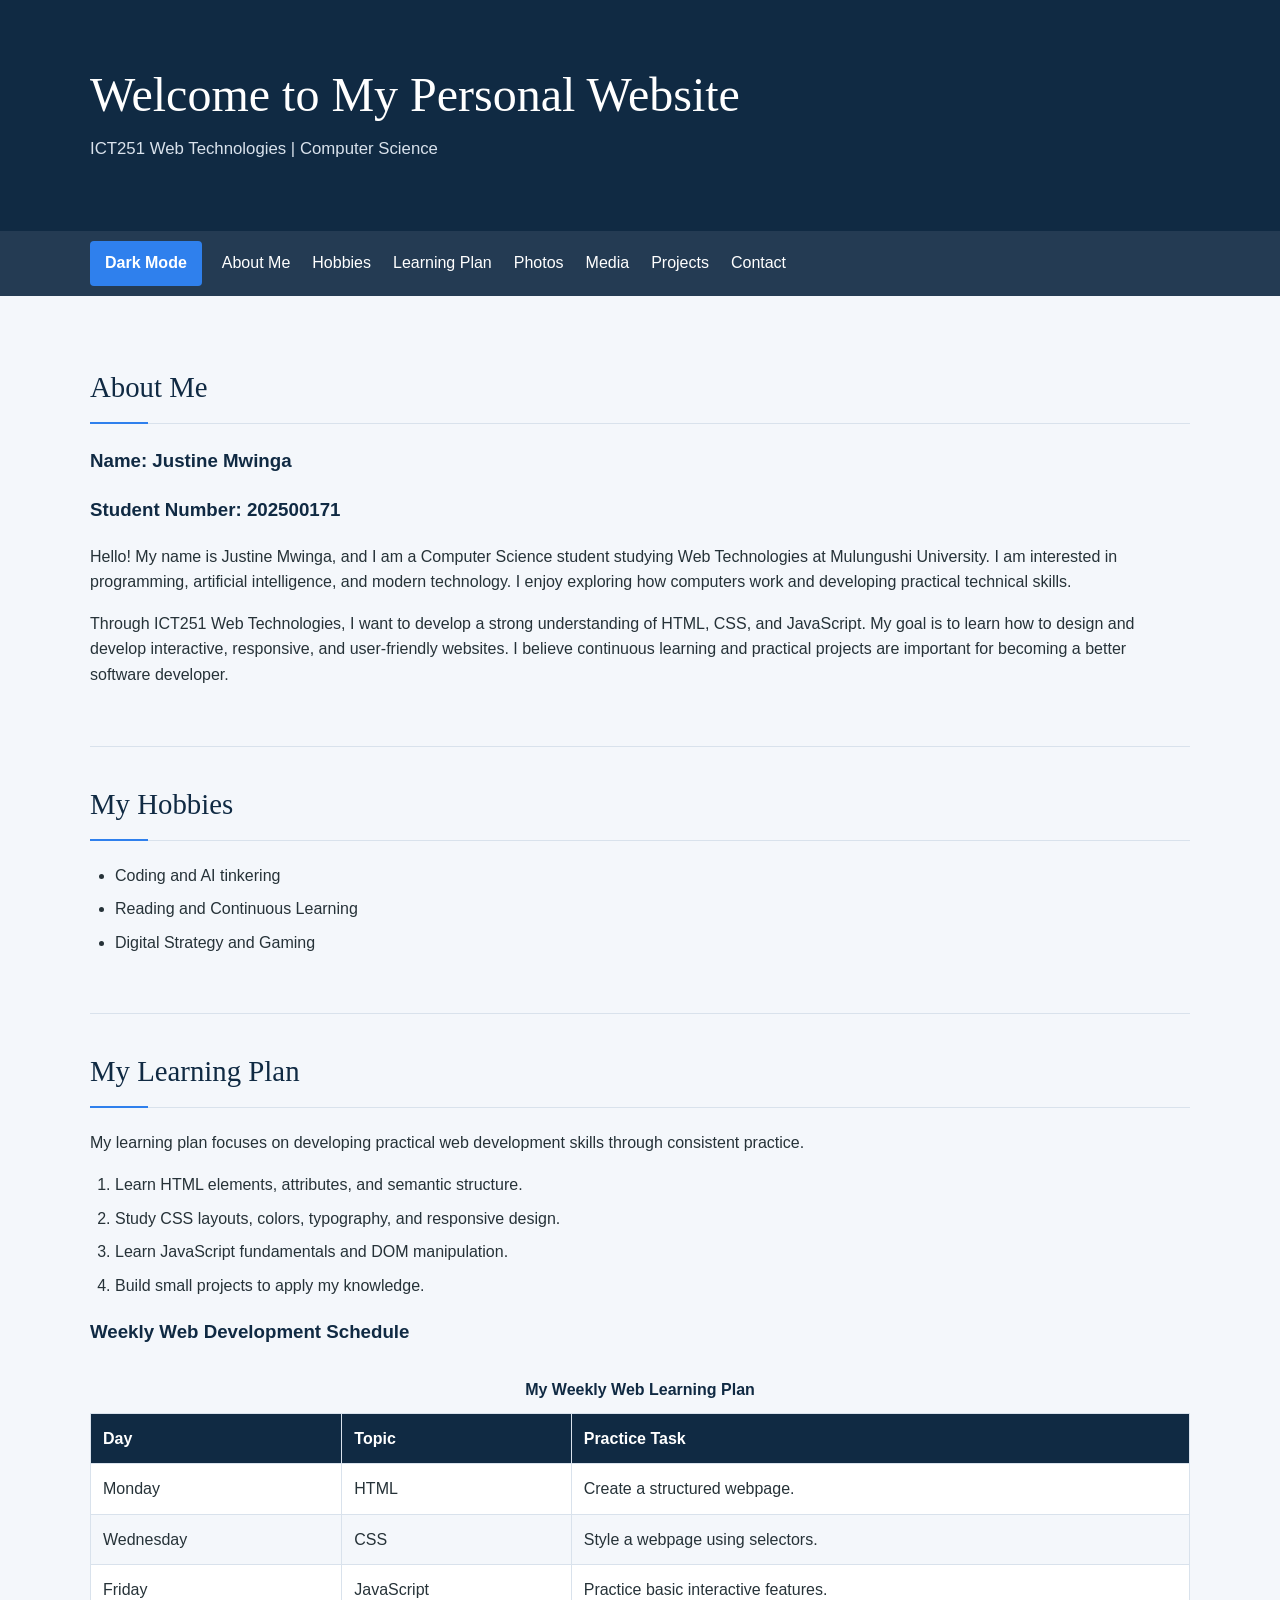
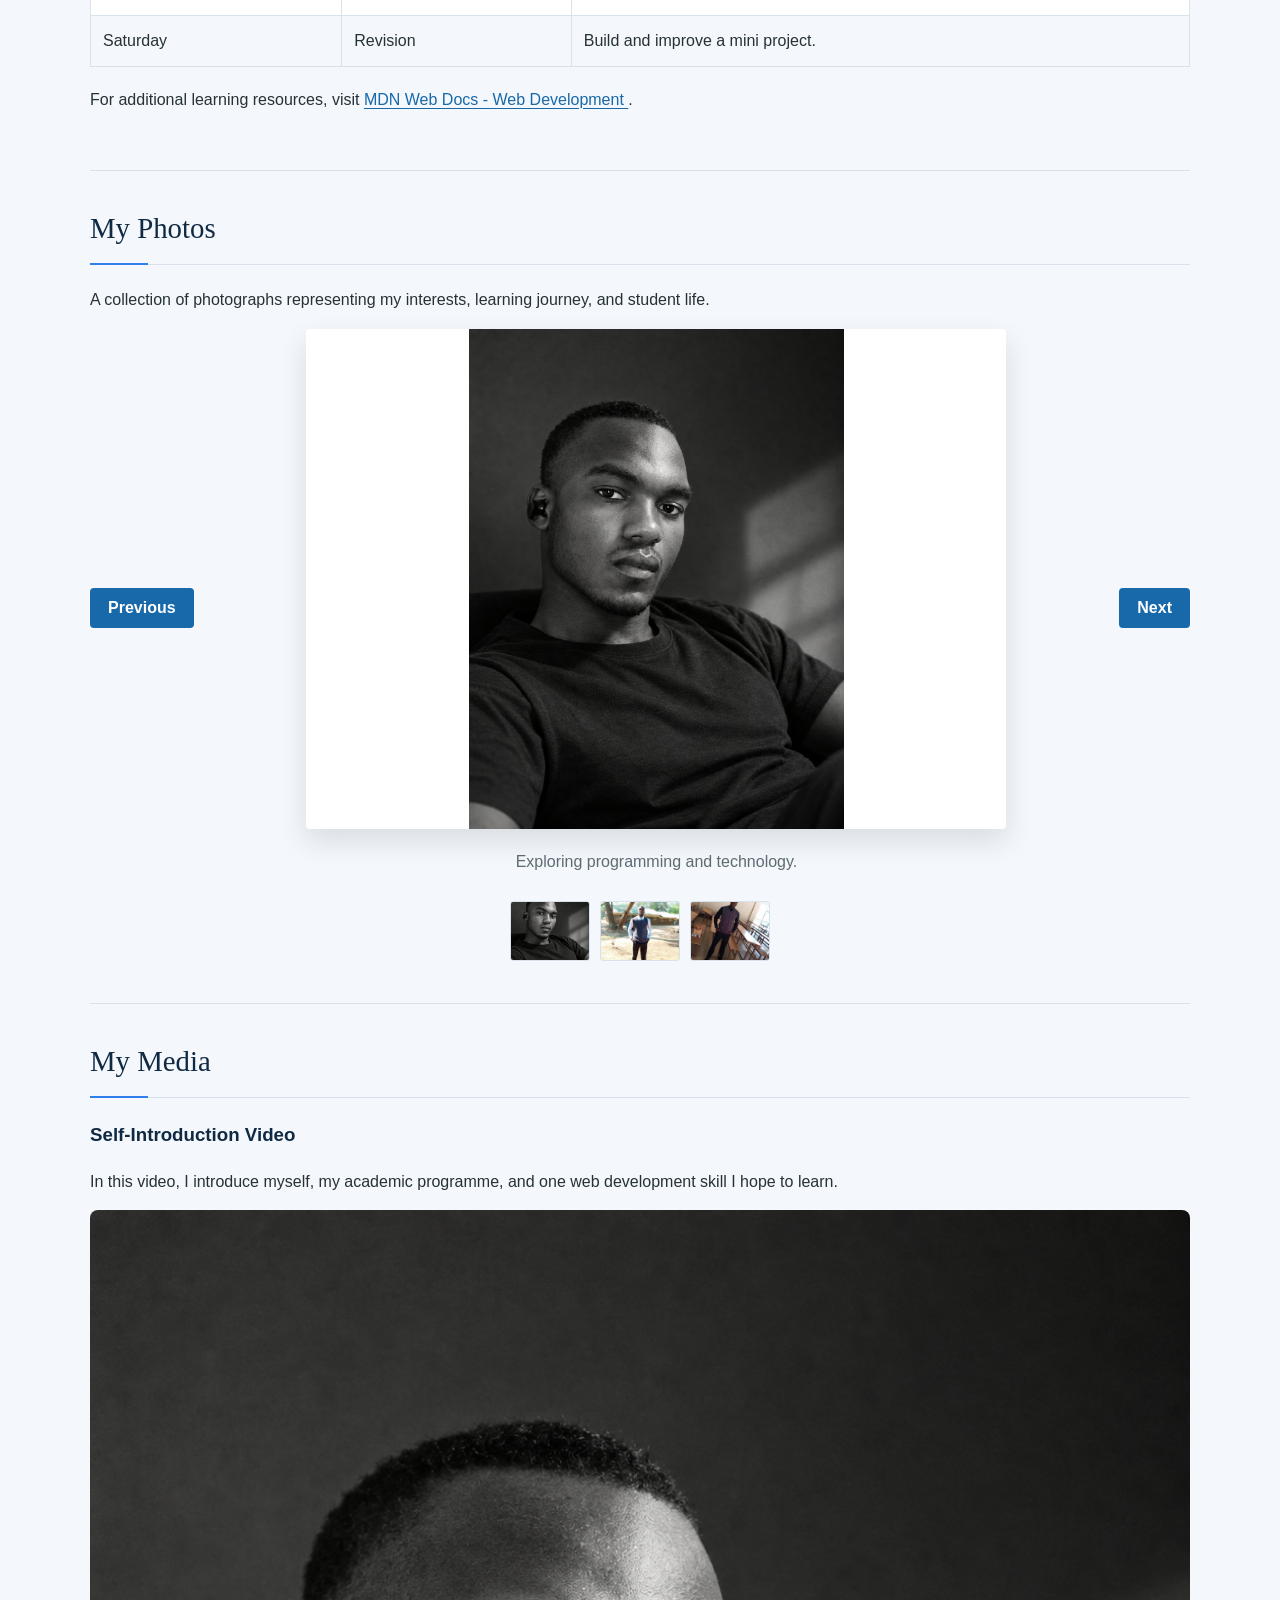
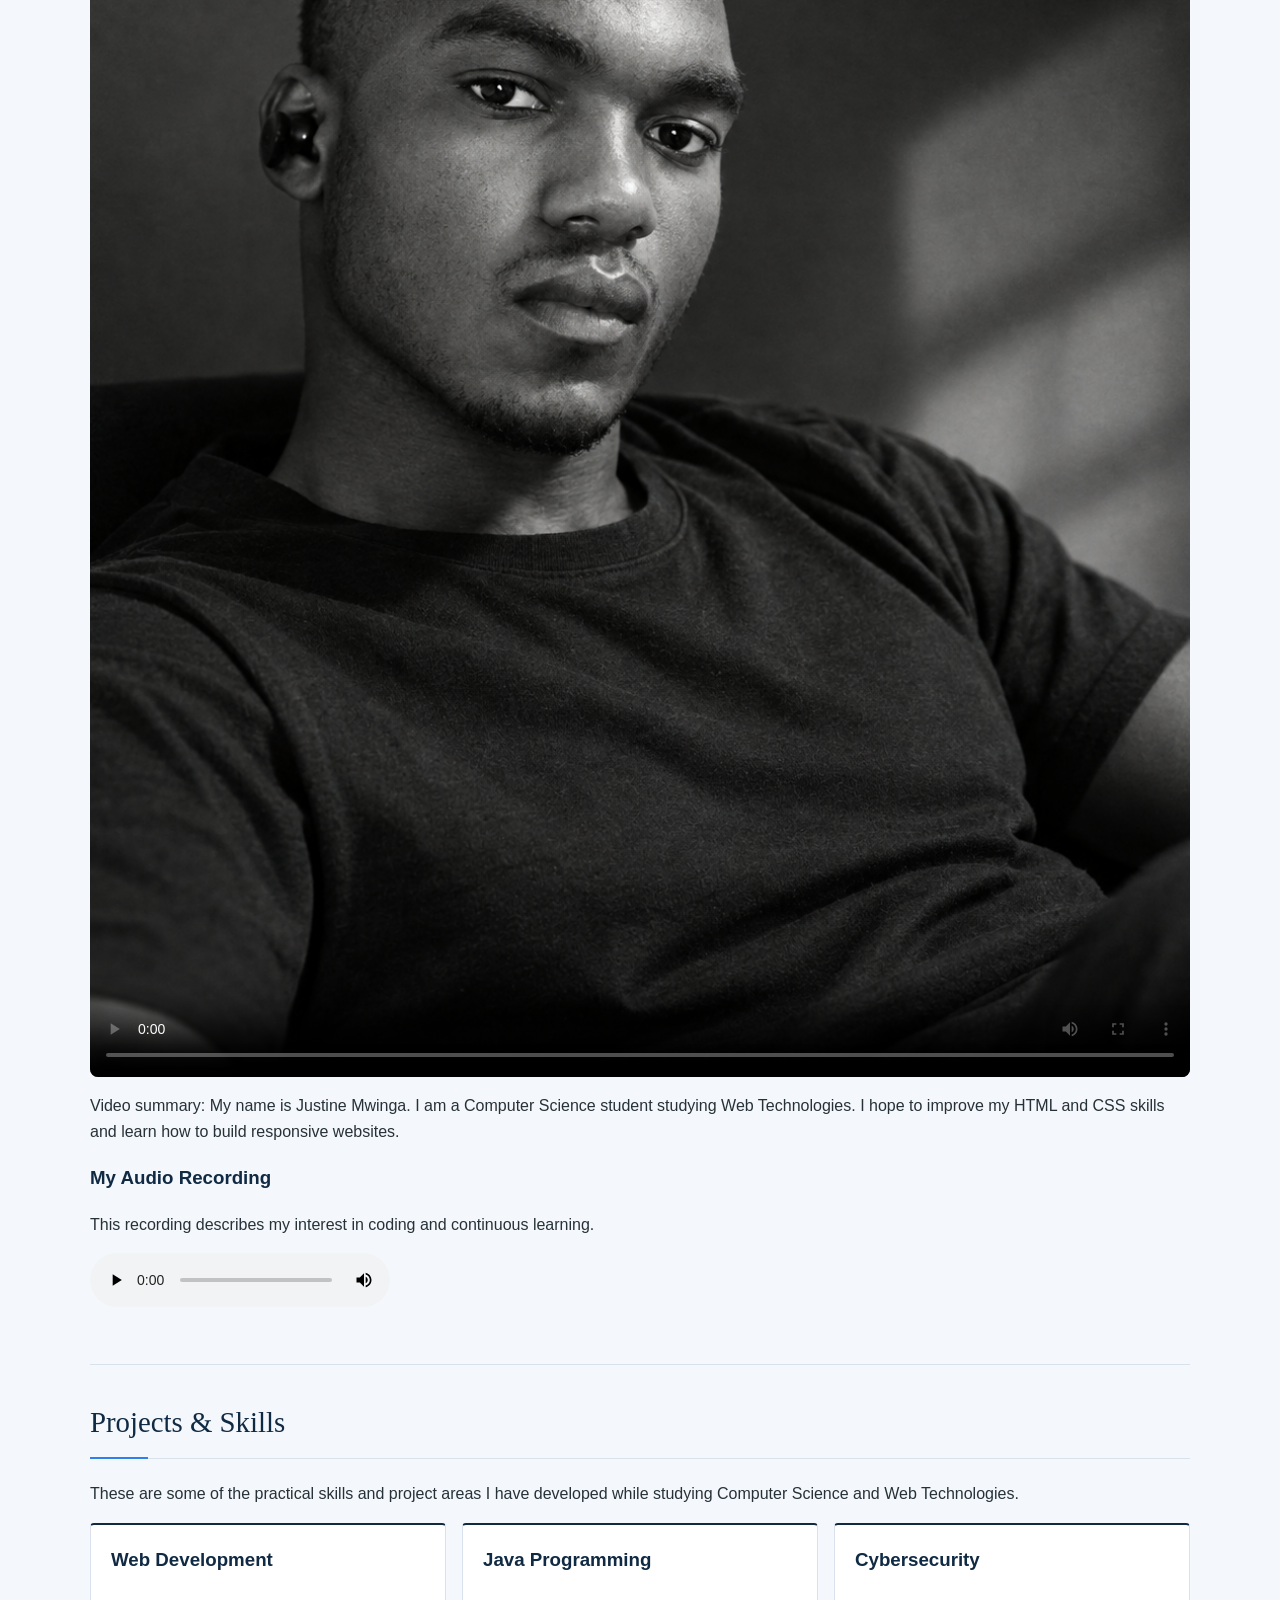
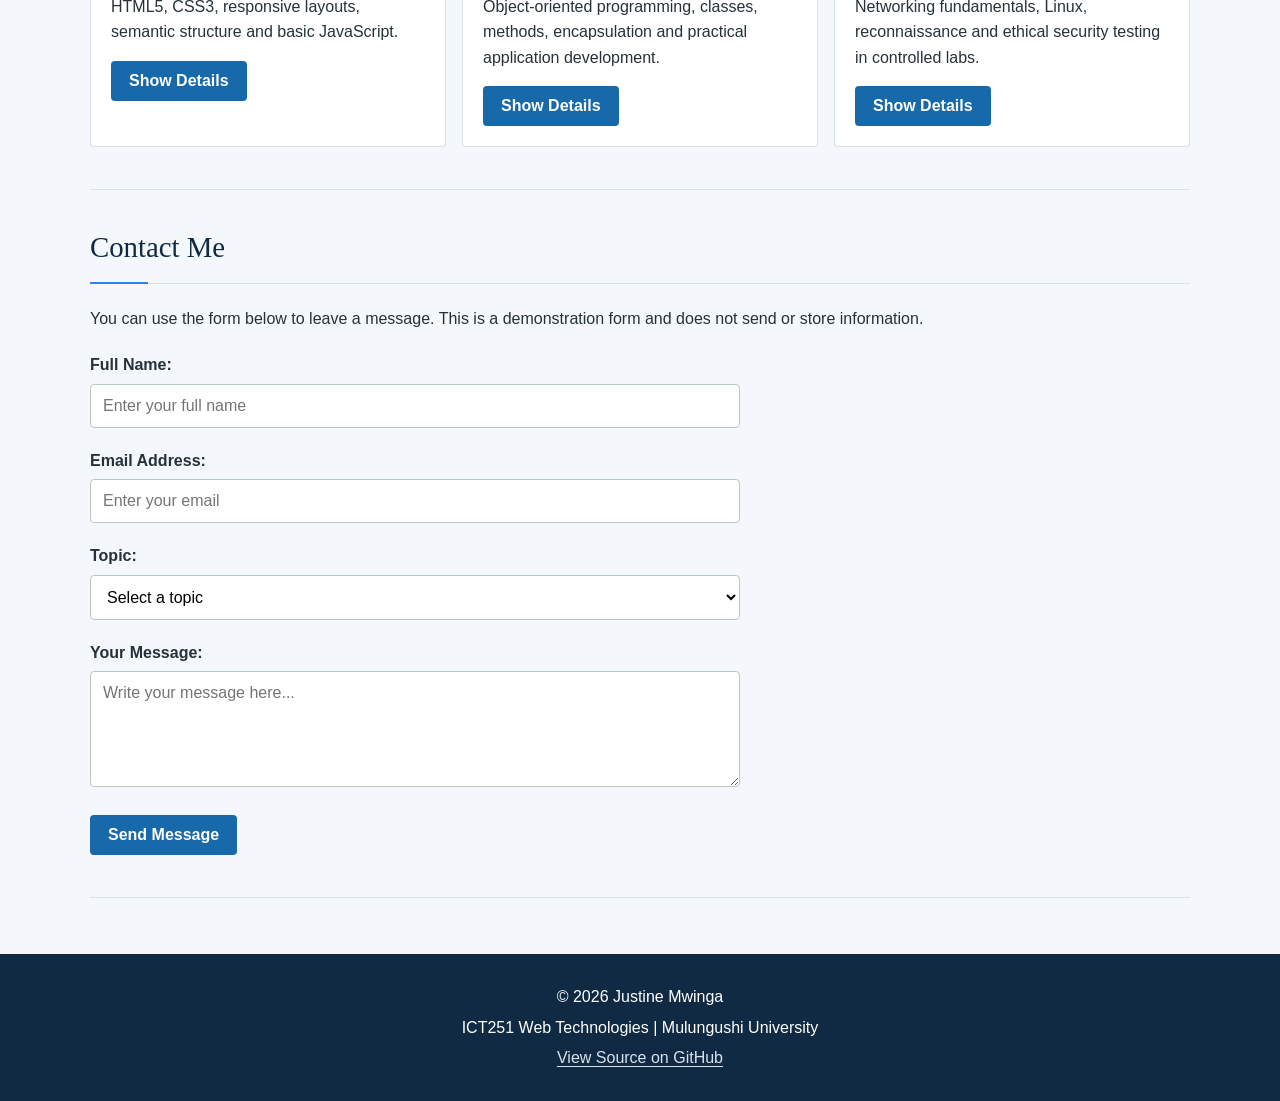
<file: index.html>
<!DOCTYPE html>
<html lang="en">

<head>
    <meta charset="UTF-8">
    <meta name="viewport" content="width=device-width, initial-scale=1.0">

    <title>Justine Mwinga | Personal Website</title>

    <link rel="stylesheet" href="css/styles.css">
    <script src="js/script.js" defer></script>
</head>

<body>

    <!-- HEADER -->
    <header class="site-header">
        <h1>Welcome to My Personal Website</h1>
        <p>ICT251 Web Technologies | Computer Science</p>
    </header>

    <!-- NAVIGATION -->
    <nav class="navbar" aria-label="Main navigation">
        <button type="button" id="theme-toggle" class="nav-action">Dark Mode</button>
        <a href="#about">About Me</a>
        <a href="#hobbies">Hobbies</a>
        <a href="#learning">Learning Plan</a>
        <a href="#photos">Photos</a>
        <a href="#media">Media</a>
        <a href="#projects">Projects</a>
        <a href="#contact">Contact</a>
    </nav>

    <!-- MAIN CONTENT -->
    <main>

        <!-- ABOUT ME -->
        <section id="about" class="content-section">
            <h2>About Me</h2>

            <h3>Name: Justine Mwinga</h3>
            <h3>Student Number: 202500171</h3>

            <p>
                Hello! My name is Justine Mwinga, and I am a Computer
                Science student studying Web Technologies at Mulungushi
                University. I am interested in programming, artificial
                intelligence, and modern technology. I enjoy exploring
                how computers work and developing practical technical
                skills.
            </p>

            <p>
                Through ICT251 Web Technologies, I want to develop
                a strong understanding of HTML, CSS, and JavaScript.
                My goal is to learn how to design and develop
                interactive, responsive, and user-friendly websites.
                I believe continuous learning and practical projects
                are important for becoming a better software developer.
            </p>
        </section>

        <!-- HOBBIES -->
        <section id="hobbies" class="content-section">
            <h2>My Hobbies</h2>

            <ul>
                <li>Coding and AI tinkering</li>
                <li>Reading and Continuous Learning</li>
                <li>Digital Strategy and Gaming</li>
            </ul>
        </section>

        <!-- LEARNING PLAN -->
        <section id="learning" class="content-section">
            <h2>My Learning Plan</h2>

            <p>
                My learning plan focuses on developing practical
                web development skills through consistent practice.
            </p>

            <ol>
                <li>Learn HTML elements, attributes, and semantic structure.</li>
                <li>Study CSS layouts, colors, typography, and responsive design.</li>
                <li>Learn JavaScript fundamentals and DOM manipulation.</li>
                <li>Build small projects to apply my knowledge.</li>
            </ol>

            <h3>Weekly Web Development Schedule</h3>

            <table>
                <caption>My Weekly Web Learning Plan</caption>

                <thead>
                    <tr>
                        <th>Day</th>
                        <th>Topic</th>
                        <th>Practice Task</th>
                    </tr>
                </thead>

                <tbody>
                    <tr>
                        <td>Monday</td>
                        <td>HTML</td>
                        <td>Create a structured webpage.</td>
                    </tr>

                    <tr>
                        <td>Wednesday</td>
                        <td>CSS</td>
                        <td>Style a webpage using selectors.</td>
                    </tr>

                    <tr>
                        <td>Friday</td>
                        <td>JavaScript</td>
                        <td>Practice basic interactive features.</td>
                    </tr>

                    <tr>
                        <td>Saturday</td>
                        <td>Revision</td>
                        <td>Build and improve a mini project.</td>
                    </tr>
                </tbody>
            </table>

            <p>
                For additional learning resources, visit
                <a href="https://developer.mozilla.org/en-US/docs/Web"
                   target="_blank"
                   rel="noopener noreferrer">
                    MDN Web Docs - Web Development
                </a>.
            </p>
        </section>

        <!-- PHOTO GALLERY -->
        <section id="photos" class="content-section">
            <h2>My Photos</h2>

            <p>
                A collection of photographs representing my
                interests, learning journey, and student life.
            </p>

            <div class="gallery-viewer">
                <button type="button" id="previous-photo">Previous</button>
                <figure class="featured-photo">
                    <img id="gallery-image" src="images/photo1.png"
                         alt="A photograph representing my interest in coding">
                    <figcaption id="gallery-caption">Exploring programming and technology.</figcaption>
                </figure>
                <button type="button" id="next-photo">Next</button>
            </div>

            <div class="gallery-thumbnails" aria-label="Photo gallery">
                <img src="images/photo1.png" alt="Coding and technology thumbnail">
                <img src="images/photo2.jpg" alt="Learning and education thumbnail">
                <img src="images/photo3.jpg" alt="University experience thumbnail">
            </div>
        </section>

        <!-- MEDIA -->
        <section id="media" class="content-section">
            <h2>My Media</h2>

            <h3>Self-Introduction Video</h3>

            <p>
                In this video, I introduce myself, my academic
                programme, and one web development skill I hope
                to learn.
            </p>

            <video controls poster="images/photo1.png">
                <source src="videos/introduction.mp4" type="video/mp4">
                Your browser does not support the video element.
            </video>

            <p>
                Video summary: My name is Justine Mwinga. I am a
                Computer Science student studying Web Technologies.
                I hope to improve my HTML and CSS skills and learn
                how to build responsive websites.
            </p>

            <h3>My Audio Recording</h3>

            <p>
                This recording describes my interest in coding
                and continuous learning.
            </p>

            <audio controls>
                <source src="videos/voice.opus" type="audio/ogg; codecs=opus">
                Your browser does not support the audio element.
            </audio>

        </section>

        <!-- PROJECTS / SKILLS -->
        <section id="projects" class="content-section">
            <h2>Projects &amp; Skills</h2>
            <p>These are some of the practical skills and project areas I have developed while studying Computer Science and Web Technologies.</p>

            <div class="project-grid">
                <article class="project-card">
                    <h3>Web Development</h3>
                    <p>HTML5, CSS3, responsive layouts, semantic structure and basic JavaScript.</p>
                    <button type="button" class="details-toggle" aria-expanded="false">Show Details</button>
                    <div class="project-details" hidden>
                        <p>I can structure pages with semantic HTML, style them with external CSS and add interactive behaviour with JavaScript and DOM events.</p>
                    </div>
                </article>

                <article class="project-card">
                    <h3>Java Programming</h3>
                    <p>Object-oriented programming, classes, methods, encapsulation and practical application development.</p>
                    <button type="button" class="details-toggle" aria-expanded="false">Show Details</button>
                    <div class="project-details" hidden>
                        <p>I am developing Java applications using OOP principles and modern project structures.</p>
                    </div>
                </article>

                <article class="project-card">
                    <h3>Cybersecurity</h3>
                    <p>Networking fundamentals, Linux, reconnaissance and ethical security testing in controlled labs.</p>
                    <button type="button" class="details-toggle" aria-expanded="false">Show Details</button>
                    <div class="project-details" hidden>
                        <p>My cybersecurity learning includes practical lab work, network discovery and vulnerability investigation in authorized environments.</p>
                    </div>
                </article>
            </div>
        </section>

        <!-- CONTACT -->
        <section id="contact" class="content-section">
            <h2>Contact Me</h2>

            <p>
                You can use the form below to leave a message.
                This is a demonstration form and does not send
                or store information.
            </p>

            <form action="#" method="post">

                <div class="form-group">
                    <label for="name">Full Name:</label>

                    <input type="text"
                           id="name"
                           name="name"
                           placeholder="Enter your full name"
                           required>
                </div>

                <div class="form-group">
                    <label for="email">Email Address:</label>

                    <input type="email"
                           id="email"
                           name="email"
                           placeholder="Enter your email"
                           required>
                </div>

                <div class="form-group">
                    <label for="topic">Topic:</label>

                    <select id="topic" name="topic">
                        <option value="">Select a topic</option>
                        <option value="web-development">Web Development</option>
                        <option value="programming">Programming</option>
                        <option value="general">General Inquiry</option>
                    </select>
                </div>

                <div class="form-group">
                    <label for="message">Your Message:</label>

                    <textarea id="message"
                              name="message"
                              rows="5"
                              placeholder="Write your message here..."
                              required></textarea>
                </div>

                <button type="submit">Send Message</button>
                <p id="form-feedback" class="form-feedback" aria-live="polite"></p>

            </form>
        </section>

    </main>

    <!-- FOOTER -->
    <footer class="site-footer">
        <p>&copy; 2026 Justine Mwinga</p>
        <p>ICT251 Web Technologies | Mulungushi University</p>
        <p><a href="https://github.com/infintyknowledge0/myweb-" target="_blank" rel="noopener noreferrer">View Source on GitHub</a></p>
    </footer>

</body>

</html>
</file>
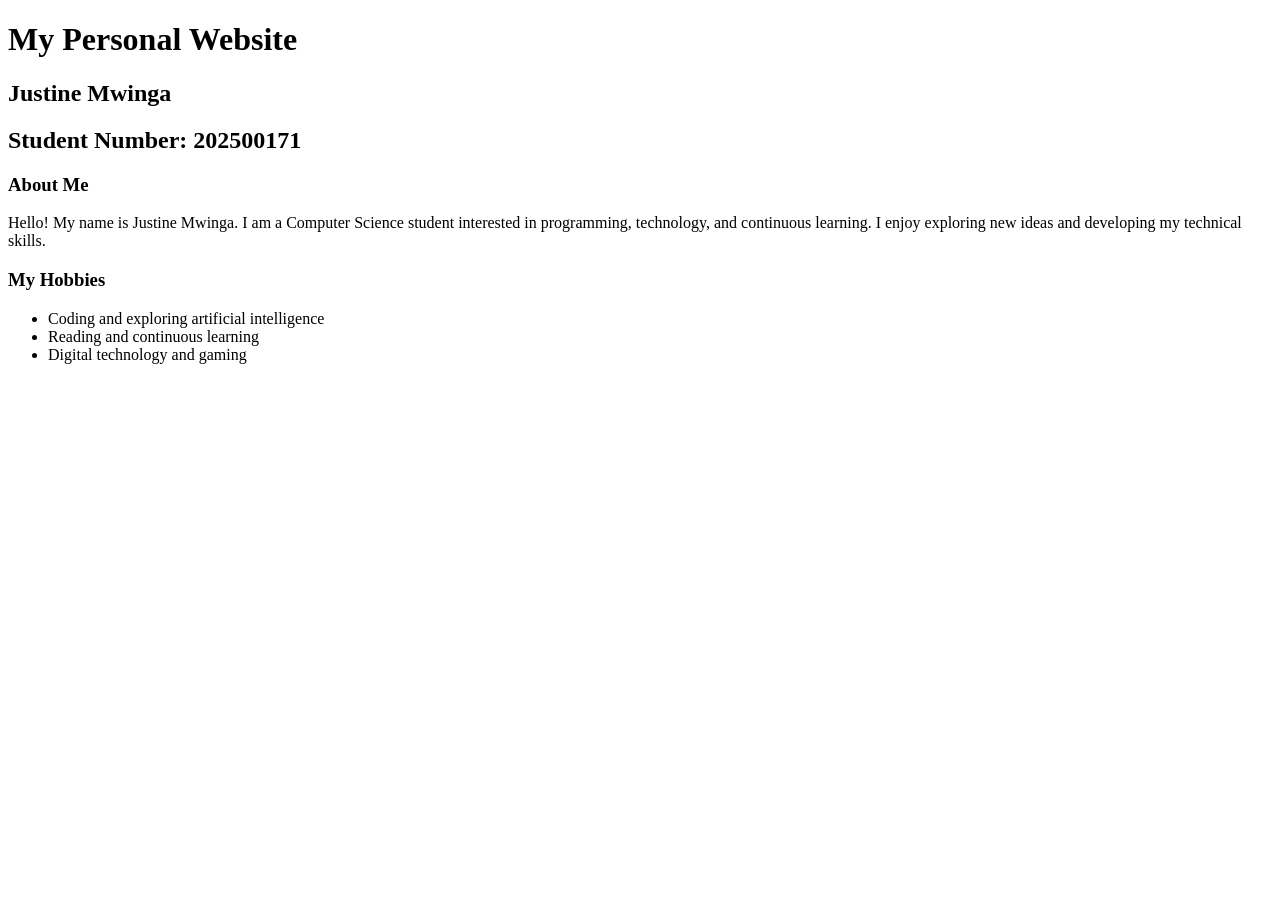
<file: activity1_backup.html>
<!DOCTYPE html>
<html lang="en">
<head>
    <meta charset="UTF-8">
    <meta name="viewport" content="width=device-width, initial-scale=1.0">
    <title>My Personal Website - Activity 1</title>
</head>
<body>

    <h1>My Personal Website</h1>

    <h2>Justine Mwinga</h2>
    <h2>Student Number: 202500171</h2>

    <h3>About Me</h3>
    <p>
        Hello! My name is Justine Mwinga. I am a Computer Science
        student interested in programming, technology, and continuous
        learning. I enjoy exploring new ideas and developing my
        technical skills.
    </p>

    <h3>My Hobbies</h3>
    <ul>
        <li>Coding and exploring artificial intelligence</li>
        <li>Reading and continuous learning</li>
        <li>Digital technology and gaming</li>
    </ul>

</body>
</html>
</file>
<file: css/styles.css>
/* GENERAL STYLING */

* {
    box-sizing: border-box;
}

body {
    margin: 0;
    font-family: Arial, Helvetica, sans-serif;
    font-size: 16px;
    line-height: 1.6;
    color: #263238;
    background-color: #f4f7fb;
}


/* HEADER */

.site-header {
    background-color: #102a43;
    color: white;
    text-align: center;
    padding: 40px 20px;
}

.site-header h1 {
    margin-bottom: 10px;
    font-size: 2.2rem;
}

.site-header p {
    margin: 0;
    color: #d9e2ec;
}


/* NAVIGATION */

.navbar {
    background-color: #243b53;
    display: flex;
    justify-content: center;
    flex-wrap: wrap;
    gap: 10px;
    padding: 15px;
}

.navbar a {
    color: white;
    text-decoration: none;
    padding: 10px 15px;
    border-radius: 5px;
    transition: background-color 0.3s ease;
}

.navbar a:hover,
.navbar a:focus {
    background-color: #486581;
    outline: 2px solid #9fb3c8;
}


/* MAIN CONTENT */

main {
    width: 90%;
    max-width: 1100px;
    margin: 30px auto;
}


/* REPEATED SECTIONS */

.content-section {
    background-color: white;
    padding: 25px;
    margin-bottom: 25px;
    border: 1px solid #d9e2ec;
    border-radius: 10px;
    box-shadow: 0 3px 8px rgba(0, 0, 0, 0.05);
}

.content-section h2 {
    color: #102a43;
    border-bottom: 2px solid #2f80ed;
    padding-bottom: 10px;
    margin-top: 0;
}

.content-section h3 {
    color: #334e68;
}


/* LISTS */

ul,
ol {
    padding-left: 25px;
}

li {
    margin-bottom: 8px;
}


/* TABLE */

table {
    width: 100%;
    border-collapse: collapse;
    margin: 20px 0;
    background-color: white;
}

caption {
    font-weight: bold;
    padding: 10px;
    color: #102a43;
}

th,
td {
    border: 1px solid #bcccdc;
    padding: 12px;
    text-align: left;
}

th {
    background-color: #102a43;
    color: white;
}

tbody tr:nth-child(even) {
    background-color: #f0f4f8;
}


/* LINKS */

a {
    color: #1769aa;
}

a:hover {
    color: #0b3c70;
}


/* PHOTO GALLERY */

.gallery {
    display: grid;
    grid-template-columns: repeat(auto-fit, minmax(220px, 1fr));
    gap: 20px;
    margin-top: 20px;
}

.gallery figure {
    margin: 0;
    background-color: #f0f4f8;
    border-radius: 8px;
    overflow: hidden;
}

.gallery img {
    width: 100%;
    max-width: 100%;
    height: auto;
    display: block;
}

.gallery figcaption {
    padding: 12px;
    text-align: center;
    font-size: 0.95rem;
}


/* VIDEO AND AUDIO */

video,
audio {
    display: block;
    max-width: 100%;
    margin: 15px 0;
}

video {
    width: 100%;
    border-radius: 8px;
}


/* CONTACT FORM */

form {
    max-width: 650px;
    margin-top: 20px;
}

.form-group {
    margin-bottom: 20px;
}

label {
    display: block;
    font-weight: bold;
    margin-bottom: 6px;
}

input,
select,
textarea {
    width: 100%;
    padding: 12px;
    border: 1px solid #9fb3c8;
    border-radius: 5px;
    font-family: inherit;
    font-size: 1rem;
}

input:focus,
select:focus,
textarea:focus {
    outline: 2px solid #2f80ed;
    border-color: #2f80ed;
}

textarea {
    resize: vertical;
}

button {
    background-color: #1769aa;
    color: white;
    border: none;
    padding: 12px 25px;
    border-radius: 5px;
    font-size: 1rem;
    cursor: pointer;
}

button:hover,
button:focus {
    background-color: #0b3c70;
}


/* FOOTER */

.site-footer {
    background-color: #102a43;
    color: white;
    text-align: center;
    padding: 25px;
    margin-top: 40px;
}

.site-footer p {
    margin: 5px;
}


/* MOBILE RESPONSIVENESS */

@media (max-width: 600px) {

    .site-header h1 {
        font-size: 1.6rem;
    }

    .navbar {
        flex-direction: column;
        align-items: stretch;
        text-align: center;
    }

    main {
        width: 94%;
        margin: 15px auto;
    }

    .content-section {
        padding: 18px;
    }

    table {
        font-size: 0.85rem;
    }

    th,
    td {
        padding: 8px;
    }
}

/* ACTIVITY 3 INTERACTIVE FEATURES */
.nav-action {
    background-color: #2f80ed;
    padding: 10px 15px;
}

.nav-action:hover,
.nav-action:focus {
    background-color: #0b3c70;
}

.project-grid {
    display: grid;
    grid-template-columns: repeat(auto-fit, minmax(220px, 1fr));
    gap: 20px;
}

.project-card {
    padding: 20px;
    border: 1px solid #bcccdc;
    border-radius: 8px;
    background-color: #f8fafc;
}

.project-card h3 {
    margin-top: 0;
}

.project-details {
    margin-top: 15px;
    padding: 12px;
    border-left: 4px solid #2f80ed;
    background-color: #eaf2fb;
}

.gallery-viewer {
    display: grid;
    grid-template-columns: auto minmax(0, 1fr) auto;
    align-items: center;
    gap: 15px;
}

.featured-photo {
    margin: 0;
    text-align: center;
}

.featured-photo img {
    width: 100%;
    max-width: 700px;
    max-height: 500px;
    object-fit: contain;
    border-radius: 8px;
}

.featured-photo figcaption {
    padding: 12px;
    font-weight: bold;
}

.gallery-thumbnails {
    display: flex;
    gap: 10px;
    margin-top: 15px;
    justify-content: center;
}

.gallery-thumbnails img {
    width: 80px;
    height: 60px;
    object-fit: cover;
    border-radius: 5px;
}

.form-feedback {
    padding: 12px;
    border-radius: 5px;
    margin-top: 15px;
}

.form-feedback:empty {
    display: none;
}

.form-feedback.error {
    background-color: #fdecec;
    color: #8a1c1c;
    border: 1px solid #e0a0a0;
}

.form-feedback.success {
    background-color: #eaf7ed;
    color: #185c2b;
    border: 1px solid #9ac9a5;
}

/* Activity 3 dark theme */
body.dark-theme {
    color: #e6edf3;
    background-color: #111827;
}

body.dark-theme .content-section {
    background-color: #1f2937;
    border-color: #374151;
}

body.dark-theme .content-section h2,
body.dark-theme .content-section h3,
body.dark-theme caption {
    color: #dbeafe;
}

body.dark-theme .project-card {
    background-color: #273449;
    border-color: #4b5563;
}

body.dark-theme .project-details {
    background-color: #1e3a5f;
}

body.dark-theme table {
    background-color: #1f2937;
}

body.dark-theme tbody tr:nth-child(even) {
    background-color: #273449;
}

body.dark-theme input,
body.dark-theme select,
body.dark-theme textarea {
    background-color: #111827;
    color: #f9fafb;
    border-color: #6b7280;
}

body.dark-theme .site-footer a,
body.dark-theme a {
    color: #7dd3fc;
}

@media (max-width: 600px) {
    .gallery-viewer {
        grid-template-columns: 1fr;
    }

    .gallery-viewer button {
        width: 100%;
    }

    .gallery-thumbnails {
        flex-wrap: wrap;
    }
}

/* EDITORIAL VISUAL REFINEMENT */
:root {
    --page: #f4f7fb;
    --surface: #ffffff;
    --ink: #263238;
    --muted: #5d6b73;
    --forest: #102a43;
    --forest-deep: #243b53;
    --accent: #1769aa;
    --accent-hover: #0b3c70;
    --line: #d9e2ec;
    --soft: #eaf2fb;
}

body {
    color: var(--ink);
    background-color: var(--page);
    font-family: 'Trebuchet MS', 'Segoe UI', sans-serif;
}

.site-header {
    padding: 68px max(5vw, calc((100% - 1100px) / 2));
    background-color: var(--forest);
    text-align: left;
}

.site-header h1 {
    max-width: 760px;
    margin: 0 0 14px;
    font-family: Georgia, 'Times New Roman', serif;
    font-size: 3rem;
    font-weight: 500;
    line-height: 1.12;
}

.site-header p {
    color: #d9e2ec;
    font-size: 1.05rem;
}

.navbar {
    position: sticky;
    top: 0;
    z-index: 10;
    justify-content: flex-start;
    gap: 4px 18px;
    padding: 10px max(5vw, calc((100% - 1100px) / 2));
    background-color: var(--forest-deep);
}

.navbar a {
    padding: 9px 2px;
    border-bottom: 2px solid transparent;
    border-radius: 0;
    color: #ffffff;
    white-space: nowrap;
    transition: border-color 180ms ease, color 180ms ease;
}

.navbar a:hover,
.navbar a:focus-visible {
    border-bottom-color: #9fb3c8;
    background: transparent;
    color: #ffffff;
    outline: none;
}

.navbar a:focus-visible,
button:focus-visible,
a:focus-visible,
input:focus-visible,
select:focus-visible,
textarea:focus-visible {
    outline: 3px solid #d98b6d;
    outline-offset: 3px;
}

main {
    width: min(90%, 1100px);
    margin: 34px auto 56px;
}

.content-section {
    margin: 0;
    padding: 34px 0 42px;
    border: 0;
    border-bottom: 1px solid var(--line);
    border-radius: 0;
    background: transparent;
    box-shadow: none;
}

.content-section h2 {
    position: relative;
    margin-bottom: 22px;
    padding-bottom: 13px;
    border-bottom: 1px solid var(--line);
    color: var(--forest);
    font-family: Georgia, 'Times New Roman', serif;
    font-size: 1.8rem;
    font-weight: 500;
}

.content-section h2::after {
    position: absolute;
    bottom: -1px;
    left: 0;
    width: 58px;
    height: 2px;
    background: #2f80ed;
    content: '';
}

.content-section h3,
caption {
    color: var(--forest);
}

a {
    color: #1769aa;
    text-underline-offset: 3px;
}

a:hover {
    color: #0b3c70;
}

th {
    background-color: var(--forest);
}

th,
td {
    border-color: var(--line);
}

tbody tr:nth-child(even) {
    background-color: var(--page);
}

button {
    border-radius: 4px;
    background-color: var(--accent);
    padding: 11px 18px;
    font-weight: 600;
    transition: background-color 180ms ease, transform 180ms ease;
}

button:hover {
    background-color: var(--accent-hover);
    transform: translateY(-1px);
}

.nav-action {
    background-color: #2f80ed;
}

.nav-action:hover,
.nav-action:focus {
    background-color: #0b3c70;
}

.project-grid {
    gap: 16px;
}

.project-card {
    border: 1px solid var(--line);
    border-top: 2px solid var(--forest);
    border-radius: 4px;
    background-color: var(--surface);
    transition: border-color 180ms ease, transform 180ms ease;
}

.project-card:hover {
    transform: translateY(-2px);
    border-color: #a9c0b5;
}

.project-details {
    border-left-color: #2f80ed;
    background-color: var(--soft);
}

.featured-photo img {
    border-radius: 4px;
    background-color: var(--surface);
    box-shadow: 0 12px 28px rgba(20, 45, 39, 0.12);
}

.featured-photo figcaption {
    color: var(--muted);
    font-weight: 500;
}

.gallery-thumbnails img {
    border: 1px solid var(--line);
    border-radius: 3px;
}

input,
select,
textarea {
    border-color: #b9c9c1;
    border-radius: 4px;
    background-color: var(--surface);
}

.site-footer {
    margin-top: 0;
    background-color: var(--forest);
}

.site-footer a {
    color: #d9e2ec;
}

body.dark-theme {
    --page: #111827;
    --surface: #1b2b27;
    --ink: #e6edf3;
    --muted: #b6c6d6;
    --forest: #dbeafe;
    --forest-deep: #111827;
    --accent: #2f80ed;
    --accent-hover: #0b3c70;
    --line: #374151;
    --soft: #1e3a5f;
    color: var(--ink);
    background-color: var(--page);
}

body.dark-theme .content-section {
    border-bottom-color: var(--line);
    background: transparent;
}

body.dark-theme .content-section h2,
body.dark-theme .content-section h3,
body.dark-theme caption {
    color: var(--forest);
}

body.dark-theme .project-card,
body.dark-theme .project-details,
body.dark-theme table {
    border-color: var(--line);
    background-color: var(--surface);
}

body.dark-theme .project-details {
    border-left-color: var(--accent);
    background-color: var(--soft);
}

body.dark-theme tbody tr:nth-child(even) {
    background-color: #273449;
}

body.dark-theme input,
body.dark-theme select,
body.dark-theme textarea {
    border-color: #52675e;
    background-color: #14221e;
    color: var(--ink);
}

body.dark-theme a {
    color: #8fd0b3;
}

body.dark-theme .site-footer a {
    color: #7dd3fc;
}

@media (max-width: 600px) {
    .site-header {
        padding: 46px 6%;
    }

    .site-header h1 {
        font-size: 2.2rem;
    }

    .navbar {
        flex-direction: row;
        flex-wrap: nowrap;
        justify-content: flex-start;
        overflow-x: auto;
        padding: 9px 5%;
        text-align: left;
    }

    .navbar a {
        align-self: center;
    }

    main {
        width: 88%;
        margin: 20px auto 38px;
    }

    .content-section {
        padding: 28px 0 34px;
    }

    .content-section h2 {
        font-size: 1.6rem;
    }
}

@media (prefers-reduced-motion: reduce) {
    *,
    *::before,
    *::after {
        scroll-behavior: auto !important;
        transition-duration: 0.01ms !important;
    }
}
</file>
